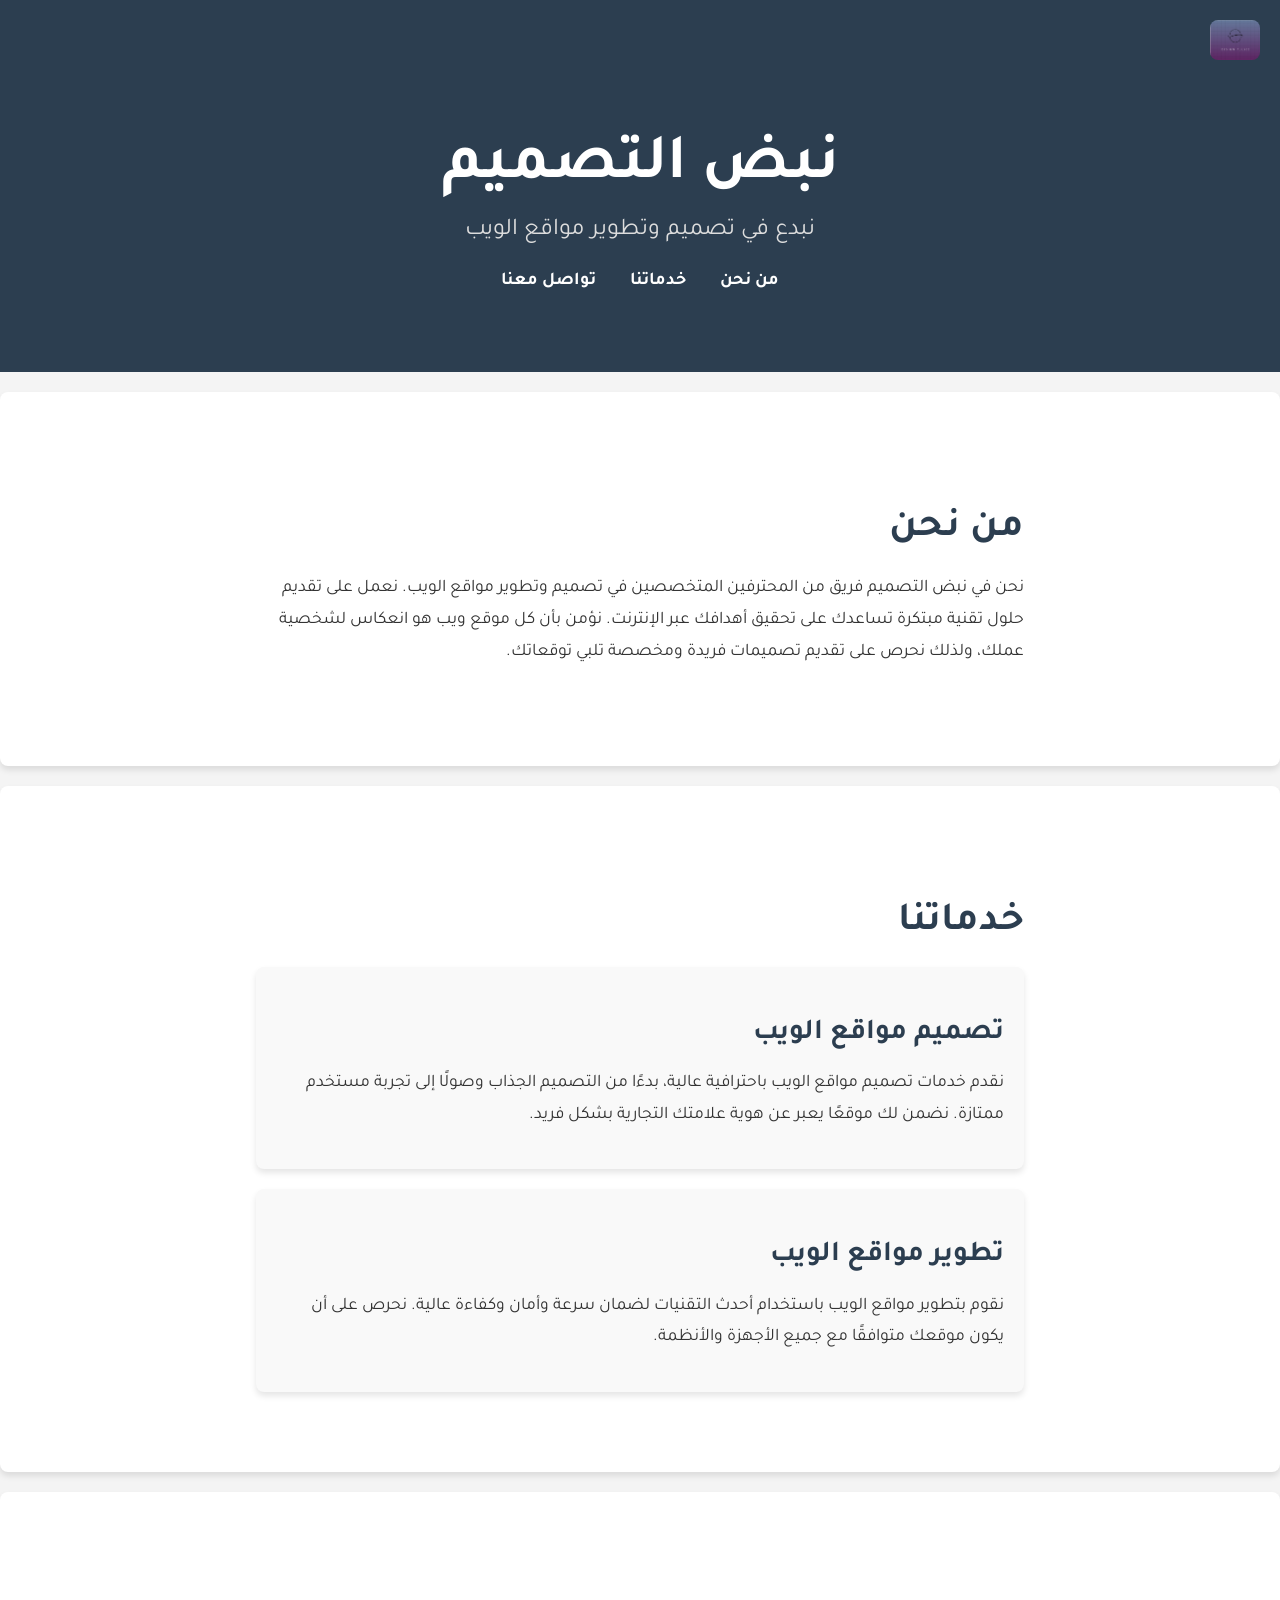
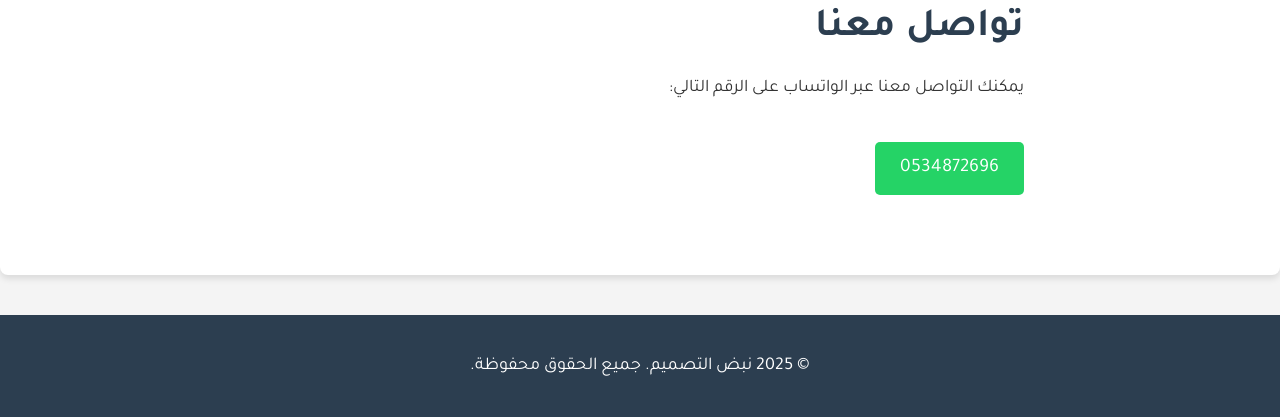
<file: index.html>
<!DOCTYPE html>
<html lang="ar" dir="rtl">
<head>
    <meta charset="UTF-8">
    <meta name="viewport" content="width=device-width" > 
    <meta name="viewport" content="width=device-width, initial-scale=1.0">
    <meta name="viewport" content="width=device-width, initial-scale=1.0">
    <title>نبض التصميم</title>
    <link rel="stylesheet" href="styles.css">
    <link href="https://fonts.googleapis.com/css2?family=Tajawal:wght@400;700&display=swap" rel="stylesheet">
</head>
<body>
    <!-- الصفحة الرئيسية -->
    <header>
        <div class="container">
            <!-- إضافة الشعار -->
            <div class="logo">
                <img src="img.png" alt="شعار نبض التصميم" width="100">
            </div>
            <!-- إضافة النص الكبير -->
            <div class="main-title">
                <h1>نبض التصميم</h1>
                <p>نبدع في تصميم وتطوير مواقع الويب</p>
            </div>
            <nav>
                <a href="#about">من نحن</a>
                <a href="#services">خدماتنا</a>
                <a href="#contact">تواصل معنا</a>
            </nav>
        </div>
    </header>

    <!-- من نحن -->
    <section id="about" class="section">
        <div class="container">
            <h2>من نحن</h2>
            <p>نحن في نبض التصميم فريق من المحترفين المتخصصين في تصميم وتطوير مواقع الويب. نعمل على تقديم حلول تقنية مبتكرة تساعدك على تحقيق أهدافك عبر الإنترنت. نؤمن بأن كل موقع ويب هو انعكاس لشخصية عملك، ولذلك نحرص على تقديم تصميمات فريدة ومخصصة تلبي توقعاتك.</p>
        </div>
    </section>

    <!-- خدماتنا -->
    <section id="services" class="section">
        <div class="container">
            <h2>خدماتنا</h2>
            <div class="services-grid">
                <div class="service">
                    <h3>تصميم مواقع الويب</h3>
                    <p>نقدم خدمات تصميم مواقع الويب باحترافية عالية، بدءًا من التصميم الجذاب وصولًا إلى تجربة مستخدم ممتازة. نضمن لك موقعًا يعبر عن هوية علامتك التجارية بشكل فريد.</p>
            
                </div>
                <div class="service">
                    <h3>تطوير مواقع الويب</h3>
                    <p>نقوم بتطوير مواقع الويب باستخدام أحدث التقنيات لضمان سرعة وأمان وكفاءة عالية. نحرص على أن يكون موقعك متوافقًا مع جميع الأجهزة والأنظمة.</p>
                    
                </div>
            </div>
        </div>
    </section>

    <!-- التواصل -->
    <section id="contact" class="section">
        <div class="container">
            <h2>تواصل معنا</h2>
            <p>يمكنك التواصل معنا عبر الواتساب على الرقم التالي:</p>
            <a href="https://wa.me/966534872696" class="whatsapp-button">0534872696</a>
        </div>
    </section>

    <!-- Footer -->
    <footer>
        <div class="container">
            <p>© 2025 نبض التصميم. جميع الحقوق محفوظة.</p>
        </div>
    </footer>
</body>
</html>
</file>
<file: styles.css>
/* إعدادات عامة */
body {
    font-family: 'Tajawal', sans-serif;
    margin: 0;
    padding: 0;
    background-color: #f4f4f4;
    color: #333;
    text-align: right;
}

.container {
    width: 90%;
    max-width: 1200px;
    margin: 0 auto;
    padding: 20px;
}

h1, h2, h3 {
    color: #2c3e50;
}

a {
    text-decoration: none;
    color: #3498db;
}

a:hover {
    color: #2980b9;
}

/* Header */
header {
    background-color: #2c3e50;
    color: #fff;
    padding: 60px 0;
    text-align: center;
    position: relative; /* لإضافة الشعار بشكل مطلق */
}

/* تنسيق الشعار */
.logo {
    position: absolute;
    top: 20px;
    right: 20px;
    z-index: 1000;
}

.logo img {
    width: 50px;
    height: auto;
    border-radius: 8px;
}

/* تنسيق العنوان الرئيسي */
.main-title {
    text-align: center;
    margin-top: 50px;
}

.main-title h1 {
    font-size: 4rem;
    color: #fff;
    margin: 0;
}

.main-title p {
    font-size: 1.5rem;
    color: #ddd;
    margin-top: 10px;
}

header nav a {
    margin: 0 15px;
    color: #fff;
    font-weight: bold;
}

/* Sections */
.section {
    padding: 60px 0;
    background-color: #fff;
    margin: 20px 0;
    border-radius: 8px;
    box-shadow: 0 4px 6px rgba(0, 0, 0, 0.1);
}

.section h2 {
    font-size: 2.5rem;
    margin-bottom: 20px;
}

.section p {
    font-size: 1.1rem;
    line-height: 1.8;
}

.section img {
    max-width: 100%;
    border-radius: 8px;
    margin-top: 20px;
}

/* Services Grid */
.services-grid {
    display: flex;
    gap: 20px;
    flex-wrap: wrap;
}

.service {
    flex: 1 1 calc(50% - 20px);
    background-color: #f9f9f9;
    padding: 20px;
    border-radius: 8px;
    box-shadow: 0 4px 6px rgba(0, 0, 0, 0.1);
}

.service h3 {
    font-size: 1.8rem;
    margin-bottom: 10px;
}

.service img {
    max-width: 100%;
    border-radius: 8px;
}

/* WhatsApp Button */
.whatsapp-button {
    display: inline-block;
    background-color: #25d366;
    color: #fff;
    padding: 15px 25px;
    border-radius: 5px;
    font-size: 1.2rem;
    margin-top: 20px;
}

.whatsapp-button:hover {
    background-color: #128c7e;
}

/* Footer */
footer {
    background-color: #2c3e50;
    color: #fff;
    text-align: center;
    padding: 20px 0;
    margin-top: 40px;
}

footer p {
    margin: 0;
}
/* للهواتف */
@media (max-width: 768px) {
    body {
        font-size: 14px;
    }
    .container {
        width: 100%;
        padding: 10px;
    }
}

/* للأجهزة اللوحية */
@media (min-width: 769px) and (max-width: 1024px) {
    body {
        font-size: 16px;
    }
    .container {
        width: 80%;
        margin: auto;
    }
}

/* لأجهزة الكمبيوتر */
@media (min-width: 1025px) {
    body {
        font-size: 18px;
    }
    .container {
        width: 60%;
        margin: auto;
    }
}
:root {
    color-scheme: light only; 
}
</file>
